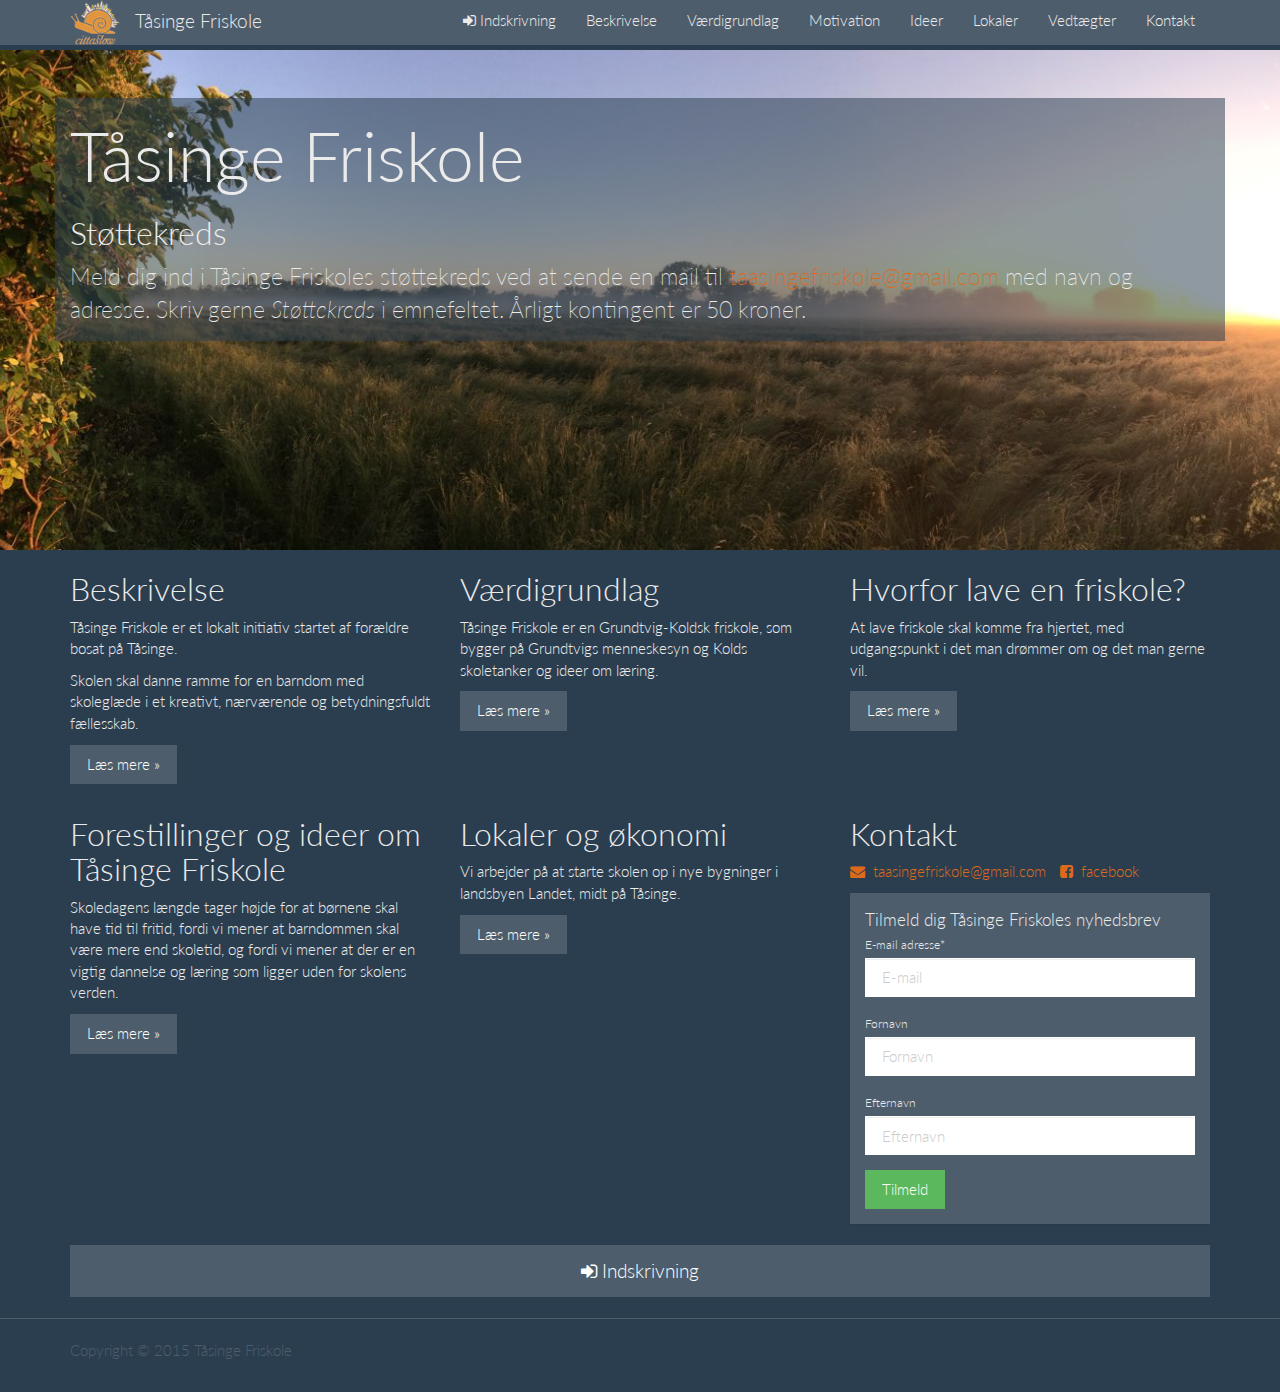
<file: index.html>
<!doctype html>
<!--[if lt IE 7]>      <html class="no-js lt-ie9 lt-ie8 lt-ie7" lang="da-DK"> <![endif]-->
<!--[if IE 7]>         <html class="no-js lt-ie9 lt-ie8" lang="da-DK"> <![endif]-->
<!--[if IE 8]>         <html class="no-js lt-ie9" lang="da-DK"> <![endif]-->
<!--[if gt IE 8]><!--> <html class="no-js" lang="da-DK"> <!--<![endif]-->
    <head>
        <meta charset="utf-8">
        <meta http-equiv="X-UA-Compatible" content="IE=edge,chrome=1">
        <title>Tåsinge Friskole</title>
        <meta name="description" content="">
        <meta name="viewport" content="width=device-width, initial-scale=1">
        <link rel="apple-touch-icon" href="/apple-touch-icon.png">

        <link rel="stylesheet" href="/css/bootstrap.min.css">
        <style>
            body {
                padding-top: 50px;
                padding-bottom: 20px;
            }
        </style>
        <link rel="stylesheet" href="/css/superhero-theme.min.css">
        <link rel="stylesheet" href="/css/font-awesome.min.css">
        <link rel="stylesheet" href="/css/main.css">

        <script src="/js/vendor/modernizr-2.8.3-respond-1.4.2.min.js"></script>
    </head>
    <body>
        <!--[if lt IE 8]>
            <p class="browserupgrade">You are using an <strong>outdated</strong> browser. Please <a href="http://browsehappy.com/">upgrade your browser</a> to improve your experience.</p>
        <![endif]-->
    <nav class="navbar-default navbar-fixed-top" role="navigation">
      <div class="container">
        <div class="navbar-header">
          <img class="snegl" src="/img/snegl.png" alt="Cittaslow">
          <button type="button" class="navbar-toggle collapsed" data-toggle="collapse" data-target="#navbar" aria-expanded="false" aria-controls="navbar">
            <span class="sr-only">Toggle navigation</span>
            <span class="icon-bar"></span>
            <span class="icon-bar"></span>
            <span class="icon-bar"></span>
          </button>
          <a class="navbar-brand" href="/">Tåsinge Friskole</a>
        </div>
        <div id="navbar" class="navbar-right navbar-collapse collapse">
            <ul class="nav navbar-nav">
              <li><a href="javascript:;" data-toggle="modal" data-target="#indskrivning"><i class="fa fa-sign-in"></i> Indskrivning</a></li>
              <li><a href="/beskrivelse">Beskrivelse</a></li>
              <li><a href="/vaerdigrundlag">Værdigrundlag</a></li>
              <li><a href="/hvorfor-lave-en-friskole">Motivation</a></li>
              <li><a href="/forestillinger-og-ideer-om-taasinge-friskole">Ideer</a></li>
              <li><a href="/lokaler-og-oekonomi">Lokaler</a></li>
              <li><a href="/vedtaegter.pdf">Vedtægter</a></li>
              <li><a href="/#kontakt">Kontakt</a></li>
            </ul>
        </div><!--/.navbar-collapse -->
      </div>
    </nav>

    <!-- Indskrivning modal -->
    <div class="modal fade" id="indskrivning" tabindex="-1" role="dialog" aria-labelledby="indskrivningLabel">
      <div class="modal-dialog" role="document">
        <div class="modal-content">
          <div class="modal-header">
            <button type="button" class="close" data-dismiss="modal" aria-label="Close"><span aria-hidden="true">&times;</span></button>
            <h4 class="modal-title" id="indskrivningLabel"><i class="fa fa-sign-in"></i> Indskrivning</h4>
          </div>
          <div class="modal-body">
            For at skrive et barn op til skolestart på Tåsinge Friskole, kan du sende en mail til 
            <span id="enci"><script>document.getElementById("enci").innerHTML="<n uers=\"znvygb:gnnfvatrsevfxbyr@tznvy.pbz?fhowrpg=Vaqfxeviavat&obql=Hqslyq%20irayvtfg%3N%0Q%0N%0Q%0N%09Sbe%P3%N6yqerf%20ania(r)%3N%0Q%0N%09Nqerffr%3N%0Q%0N%09Gryrsba%3N%0Q%0N%0Q%0N%09Oneargf%20ania%3N%0Q%0N%09Oneargf%20s%P3%O8qfryfqnt%3N%0Q%0N%09Xynffrgeva%20fxbyr%P3%N5erg%202018%2S2019%3N\">gnnfvatrsevfxbyr@tznvy.pbz</n>".replace(/[a-zA-Z]/g,function(c){return String.fromCharCode((c<="Z"?90:122)>=(c=c.charCodeAt(0)+13)?c:c-26);});</script></span>
            med følgende oplysninger:
           <ul>
             <li>Forældres navn(e)</li>
             <li>Adresse</li>
             <li>Telefon</li>
           </ul>
           <ul>

             <li>Barnets navn</li>
             <li>Barnets fødselsdag</li>
             <li>Klassetrin skoleåret 2018/2019</li>
           </ul>
           Vi glæder os til at høre fra dig!
          </div>
          <div class="modal-footer">
            <button type="button" class="btn btn-default" data-dismiss="modal">Luk</button>
          </div>
        </div>
      </div>
    </div>

<!-- Main jumbotron for a primary marketing message or call to action -->
<div class="jumbotron hero">
  <div class="container blur">
    <h1>Tåsinge Friskole</h1>
    <h2>Støttekreds</h2>
    <p>Meld dig ind i Tåsinge Friskoles støttekreds ved at sende en mail til
    <span id="obfs"><script>document.getElementById("obfs").innerHTML="<n uers=\"znvygb:gnnfvatrsevfxbyr@tznvy.pbz?fhowrpg=Fg%P3%O8ggrxerqf&obql=Hqslyq%20irayvtfg%3N%0Q%0N%0Q%0N%09Ania%3N%0Q%0N%09Nqerffr%3N%0Q%0N\">gnnfvatrsevfxbyr@tznvy.pbz</n>".replace(/[a-zA-Z]/g,function(c){return String.fromCharCode((c<="Z"?90:122)>=(c=c.charCodeAt(0)+13)?c:c-26);});</script></span>
    med navn og adresse. Skriv gerne <i>Støttekreds</i> i emnefeltet.
    Årligt kontingent er 50 kroner.
    </p>
  </div>
</div>

<div class="container">
  <!-- Example row of columns -->
  <div class="row">
    <div class="col-md-4">
      <h2>Beskrivelse</h2>
      <p>Tåsinge Friskole er et lokalt initiativ startet af forældre bosat på Tåsinge. </p>
      <p>Skolen skal danne ramme for en barndom med skoleglæde i et
      kreativt, nærværende og betydningsfuldt fællesskab.</p>
      <p><a class="btn btn-default" href="/beskrivelse" role="button">Læs mere &raquo;</a></p>
   </div>
    <div class="col-md-4">
      <h2>Værdigrundlag</h2>
      <p>Tåsinge Friskole er en Grundtvig-Koldsk friskole, som bygger på Grundtvigs menneskesyn og Kolds skoletanker og ideer om læring. </p>
      <p><a class="btn btn-default" href="/vaerdigrundlag" role="button">Læs mere &raquo;</a></p>
    </div>
    <div class="col-md-4">
      <h2>Hvorfor lave en friskole?</h2>
      <p>At lave friskole skal komme fra hjertet, med udgangspunkt i det man drømmer om og det man gerne vil.</p>
      <p><a class="btn btn-default" href="/hvorfor-lave-en-friskole" role="button">Læs mere &raquo;</a></p>
   </div>
  </div>
  <div class="row">
    <div class="col-md-4">
      <h2>Forestillinger og ideer om Tåsinge Friskole</h2>
      <p>Skoledagens længde tager højde for at børnene skal have tid til
      fritid, fordi vi mener at barndommen skal være mere end skoletid, og
      fordi vi mener at der er en vigtig dannelse og læring som ligger uden
      for skolens verden.</p>
      <p><a class="btn btn-default" href="/forestillinger-og-ideer-om-taasinge-friskole" role="button">Læs mere &raquo;</a></p>
   </div>
    <div class="col-md-4">
      <h2>Lokaler og økonomi</h2>
      <p>Vi arbejder på at starte skolen op i nye bygninger i landsbyen Landet, midt på Tåsinge.</p>
      <p><a class="btn btn-default" href="/lokaler-og-oekonomi" role="button">Læs mere &raquo;</a></p>
   </div>
    <div class="col-md-4">
      <h2 id="kontakt">Kontakt</h2>

      <ul class="list-inline">
        <li>
          <span id="obf"><script>document.getElementById("obf").innerHTML="<n uers=\"znvygb:gnnfvatrsevfxbyr@tznvy.pbz\"><v pynff=\"sn sn-rairybcr\"></v>&aofc; gnnfvatrsevfxbyr@tznvy.pbz</n>".replace(/[a-zA-Z]/g,function(c){return String.fromCharCode((c<="Z"?90:122)>=(c=c.charCodeAt(0)+13)?c:c-26);});</script></span>
        </li>
        <li>
          <a href="https://www.facebook.com/pages/T%C3%A5singe-Friskole/904832842895824"><i class="fa fa-facebook-square"></i>&nbsp; facebook</a>
        </li>
      </ul>

      <!-- Begin MailChimp Signup Form -->
      <div id="mc_embed_signup" class="panel panel-default">
        <form
          action="//taasingefriskole.us11.list-manage.com/subscribe/post?u=5c8edc00748d07eae1fea7a67&amp;id=c3067f69e6"
          method="post" id="mc-embedded-subscribe-form"
          name="mc-embedded-subscribe-form" class="panel-body validate" target="_blank" novalidate>
          <div id="mc_embed_signup_scroll">
            <div class="panel-title">Tilmeld dig Tåsinge Friskoles nyhedsbrev</div>
            <div class="mc-field-group form-group">
              <label for="mce_EMAIL" class="control-label">E-mail adresse<span class="asterisk">*</span></label>
              <input type="email" value="" name="EMAIL" class="form-control required email" placeholder="E-mail" id="mce-EMAIL">
            </div>
            <div class="mc-field-group form-group">
              <label for="mce-FNAME" class="control-label">Fornavn</label>
              <input type="text" value="" name="FNAME" class="form-control" placeholder="Fornavn" id="mce-FNAME">
            </div>
            <div class="mc-field-group form-group">
              <label for="mce-LNAME" class="control-label">Efternavn</label>
              <input type="text" value="" name="LNAME" class="form-control" placeholder="Efternavn" id="mce-LNAME">
            </div>
            <div id="mce-responses" class="clear">
              <div class="response help-block" id="mce-error-response" style="display:none"></div>
              <div class="response help-block" id="mce-success-response" style="display:none"></div>
            </div>
            <!-- real people should not fill this in and expect good things - do not remove this or risk form bot signups-->
            <div style="position: absolute; left: -5000px;"><input type="text" name="b_5c8edc00748d07eae1fea7a67_c3067f69e6" tabindex="-1" value=""></div>
            <div class="clear"><input type="submit" value="Tilmeld" name="subscribe" id="mc-embedded-subscribe" class="btn btn-success"></div>
          </div>
        </form>
      </div>
      <script type='text/javascript' src='//s3.amazonaws.com/downloads.mailchimp.com/js/mc-validate.js'></script><script type='text/javascript'>(function($) {window.fnames = new Array(); window.ftypes = new Array();fnames[0]='EMAIL';ftypes[0]='email';fnames[1]='FNAME';ftypes[1]='text';fnames[2]='LNAME';ftypes[2]='text'; /*
       * Translated default messages for the $ validation plugin.
       * Locale: DA
       */
      $.extend($.validator.messages, {
        required: "Dette felt er påkrævet.",
        maxlength: $.validator.format("Indtast højst {0} tegn."),
        minlength: $.validator.format("Indtast mindst {0} tegn."),
        rangelength: $.validator.format("Indtast mindst {0} og højst {1} tegn."),
        email: "Indtast en gyldig email-adresse.",
        url: "Indtast en gyldig URL.",
        date: "Indtast en gyldig dato.",
        number: "Indtast et tal.",
        digits: "Indtast kun cifre.",
        equalTo: "Indtast den samme værdi igen.",
        range: $.validator.format("Angiv en værdi mellem {0} og {1}."),
        max: $.validator.format("Angiv en værdi der højst er {0}."),
        min: $.validator.format("Angiv en værdi der mindst er {0}."),
        creditcard: "Indtast et gyldigt kreditkortnummer."
      });}(jQuery));var $mcj = jQuery.noConflict(true);</script>
      <!--End mc_embed_signup-->
    </div>
  </div>

  <button type="button" class="btn btn-default btn-lg btn-block" data-toggle="modal" data-target="#indskrivning">
    <i class="fa fa-sign-in"></i> Indskrivning
  </button>
</div>

    <hr>

    <div class="container">
      <footer>
        <p class="text-muted">Copyright &copy; 2015 Tåsinge Friskole</p>
      </footer>
    </div>
    <script src="//ajax.googleapis.com/ajax/libs/jquery/1.11.2/jquery.min.js"></script>
    <script>window.jQuery || document.write('<script src="/js/vendor/jquery-1.11.2.min.js"><\/script>')</script>

    <script src="/js/vendor/bootstrap.min.js"></script>

    <script src="/js/main.js"></script>

    <script>
      (function(i,s,o,g,r,a,m){i['GoogleAnalyticsObject']=r;i[r]=i[r]||function(){
      (i[r].q=i[r].q||[]).push(arguments)},i[r].l=1*new Date();a=s.createElement(o),
      m=s.getElementsByTagName(o)[0];a.async=1;a.src=g;m.parentNode.insertBefore(a,m)
      })(window,document,'script','//www.google-analytics.com/analytics.js','ga');

      ga('create', 'UA-67244598-1', 'auto');
      ga('send', 'pageview');

    </script>
  </body>
</html>
</file>
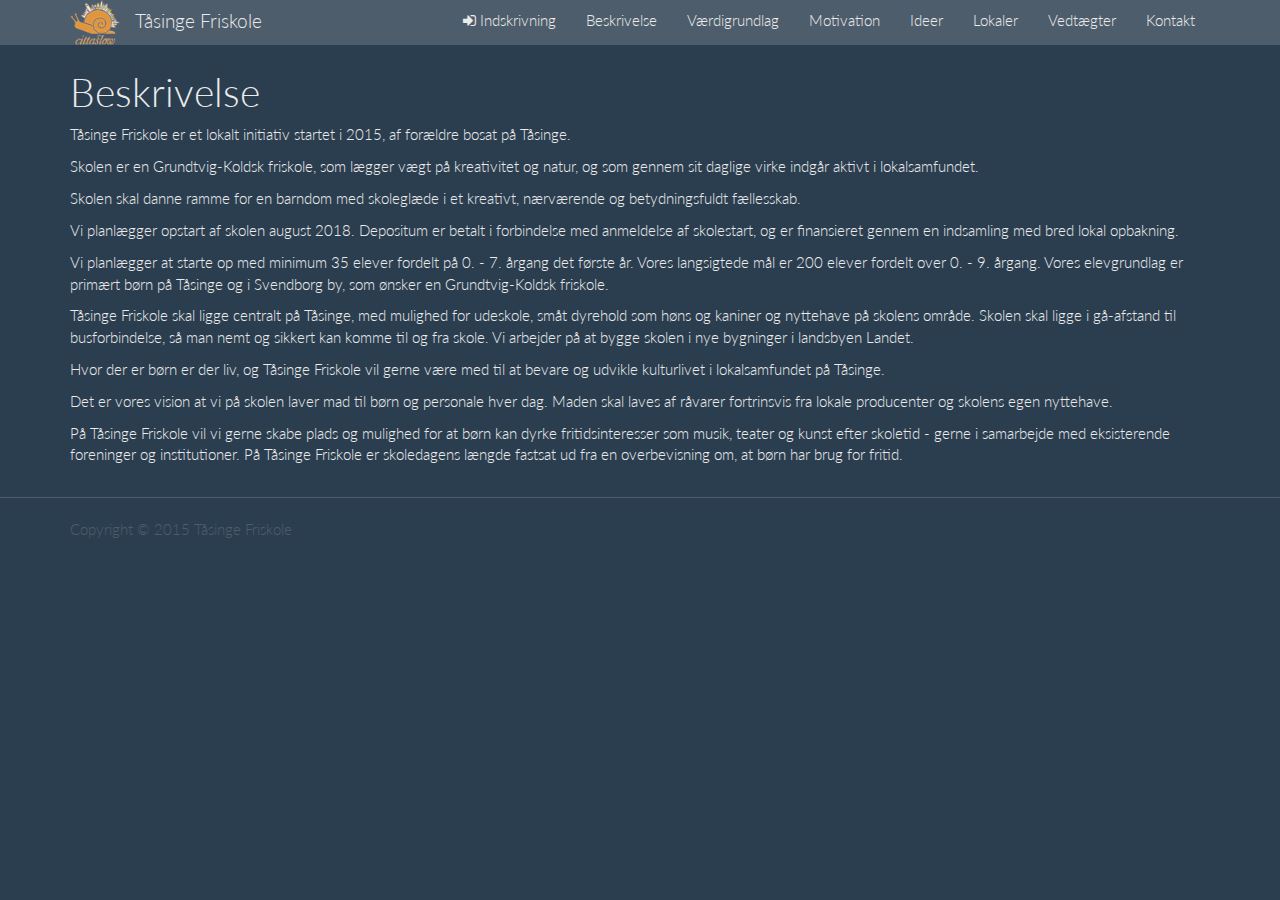
<file: beskrivelse/index.html>
<!doctype html>
<!--[if lt IE 7]>      <html class="no-js lt-ie9 lt-ie8 lt-ie7" lang="da-DK"> <![endif]-->
<!--[if IE 7]>         <html class="no-js lt-ie9 lt-ie8" lang="da-DK"> <![endif]-->
<!--[if IE 8]>         <html class="no-js lt-ie9" lang="da-DK"> <![endif]-->
<!--[if gt IE 8]><!--> <html class="no-js" lang="da-DK"> <!--<![endif]-->
    <head>
        <meta charset="utf-8">
        <meta http-equiv="X-UA-Compatible" content="IE=edge,chrome=1">
        <title>Tåsinge Friskole</title>
        <meta name="description" content="">
        <meta name="viewport" content="width=device-width, initial-scale=1">
        <link rel="apple-touch-icon" href="/apple-touch-icon.png">

        <link rel="stylesheet" href="/css/bootstrap.min.css">
        <style>
            body {
                padding-top: 50px;
                padding-bottom: 20px;
            }
        </style>
        <link rel="stylesheet" href="/css/superhero-theme.min.css">
        <link rel="stylesheet" href="/css/font-awesome.min.css">
        <link rel="stylesheet" href="/css/main.css">

        <script src="/js/vendor/modernizr-2.8.3-respond-1.4.2.min.js"></script>
    </head>
    <body>
        <!--[if lt IE 8]>
            <p class="browserupgrade">You are using an <strong>outdated</strong> browser. Please <a href="http://browsehappy.com/">upgrade your browser</a> to improve your experience.</p>
        <![endif]-->
    <nav class="navbar-default navbar-fixed-top" role="navigation">
      <div class="container">
        <div class="navbar-header">
          <img class="snegl" src="/img/snegl.png" alt="Cittaslow">
          <button type="button" class="navbar-toggle collapsed" data-toggle="collapse" data-target="#navbar" aria-expanded="false" aria-controls="navbar">
            <span class="sr-only">Toggle navigation</span>
            <span class="icon-bar"></span>
            <span class="icon-bar"></span>
            <span class="icon-bar"></span>
          </button>
          <a class="navbar-brand" href="/">Tåsinge Friskole</a>
        </div>
        <div id="navbar" class="navbar-right navbar-collapse collapse">
            <ul class="nav navbar-nav">
              <li><a href="javascript:;" data-toggle="modal" data-target="#indskrivning"><i class="fa fa-sign-in"></i> Indskrivning</a></li>
              <li><a href="/beskrivelse">Beskrivelse</a></li>
              <li><a href="/vaerdigrundlag">Værdigrundlag</a></li>
              <li><a href="/hvorfor-lave-en-friskole">Motivation</a></li>
              <li><a href="/forestillinger-og-ideer-om-taasinge-friskole">Ideer</a></li>
              <li><a href="/lokaler-og-oekonomi">Lokaler</a></li>
              <li><a href="/vedtaegter.pdf">Vedtægter</a></li>
              <li><a href="/#kontakt">Kontakt</a></li>
            </ul>
        </div><!--/.navbar-collapse -->
      </div>
    </nav>

    <!-- Indskrivning modal -->
    <div class="modal fade" id="indskrivning" tabindex="-1" role="dialog" aria-labelledby="indskrivningLabel">
      <div class="modal-dialog" role="document">
        <div class="modal-content">
          <div class="modal-header">
            <button type="button" class="close" data-dismiss="modal" aria-label="Close"><span aria-hidden="true">&times;</span></button>
            <h4 class="modal-title" id="indskrivningLabel"><i class="fa fa-sign-in"></i> Indskrivning</h4>
          </div>
          <div class="modal-body">
            For at skrive et barn op til skolestart på Tåsinge Friskole, kan du sende en mail til 
            <span id="enci"><script>document.getElementById("enci").innerHTML="<n uers=\"znvygb:gnnfvatrsevfxbyr@tznvy.pbz?fhowrpg=Vaqfxeviavat&obql=Hqslyq%20irayvtfg%3N%0Q%0N%0Q%0N%09Sbe%P3%N6yqerf%20ania(r)%3N%0Q%0N%09Nqerffr%3N%0Q%0N%09Gryrsba%3N%0Q%0N%0Q%0N%09Oneargf%20ania%3N%0Q%0N%09Oneargf%20s%P3%O8qfryfqnt%3N%0Q%0N%09Xynffrgeva%20fxbyr%P3%N5erg%202018%2S2019%3N\">gnnfvatrsevfxbyr@tznvy.pbz</n>".replace(/[a-zA-Z]/g,function(c){return String.fromCharCode((c<="Z"?90:122)>=(c=c.charCodeAt(0)+13)?c:c-26);});</script></span>
            med følgende oplysninger:
           <ul>
             <li>Forældres navn(e)</li>
             <li>Adresse</li>
             <li>Telefon</li>
           </ul>
           <ul>

             <li>Barnets navn</li>
             <li>Barnets fødselsdag</li>
             <li>Klassetrin skoleåret 2018/2019</li>
           </ul>
           Vi glæder os til at høre fra dig!
          </div>
          <div class="modal-footer">
            <button type="button" class="btn btn-default" data-dismiss="modal">Luk</button>
          </div>
        </div>
      </div>
    </div>

<div class="container">
  <h1>Beskrivelse</h1>
  <p>Tåsinge Friskole er et lokalt initiativ startet i 2015, af forældre bosat
  på Tåsinge.</p>

  <p>Skolen er en Grundtvig-Koldsk friskole, som lægger vægt på kreativitet
  og natur, og som gennem sit daglige virke indgår aktivt i lokalsamfundet.
  </p>

  <p>Skolen skal danne ramme for en barndom med skoleglæde i et kreativt,
  nærværende og betydningsfuldt fællesskab.</p>

  <p>Vi planlægger opstart af skolen august 2018. Depositum er betalt i
  forbindelse med anmeldelse af skolestart, og er finansieret gennem en
  indsamling med bred lokal opbakning. </p>

  <p>Vi planlægger at starte op med minimum 35 elever fordelt på 0. - 7. årgang
  det første år. Vores langsigtede mål er 200 elever fordelt over 0. - 9.
  årgang. Vores elevgrundlag er primært børn på Tåsinge og i Svendborg by, som
  ønsker en Grundtvig-Koldsk friskole.</p>

  <p>Tåsinge Friskole skal ligge centralt på Tåsinge, med mulighed for
  udeskole, småt dyrehold som høns og kaniner og nyttehave på skolens område.
  Skolen skal ligge i gå-afstand til busforbindelse, så man nemt og sikkert kan
  komme til og fra skole. Vi arbejder på at bygge skolen i nye bygninger i
  landsbyen Landet.</p>

  <p>Hvor der er børn er der liv, og Tåsinge Friskole vil gerne være med
  til at bevare og udvikle kulturlivet i lokalsamfundet på Tåsinge.</p>

  <p>Det er vores vision at vi på skolen laver mad til børn og personale hver
  dag. Maden skal laves af råvarer fortrinsvis fra lokale producenter og
  skolens egen nyttehave. </p>

  <p>På Tåsinge Friskole vil vi gerne skabe plads og mulighed for at børn kan
  dyrke fritidsinteresser som musik, teater og kunst efter skoletid - gerne i
  samarbejde med eksisterende foreninger og institutioner. På Tåsinge Friskole
  er skoledagens længde fastsat ud fra en overbevisning om, at børn har brug
  for fritid. </p>
</div>
    <hr>

    <div class="container">
      <footer>
        <p class="text-muted">Copyright &copy; 2015 Tåsinge Friskole</p>
      </footer>
    </div>
    <script src="//ajax.googleapis.com/ajax/libs/jquery/1.11.2/jquery.min.js"></script>
    <script>window.jQuery || document.write('<script src="/js/vendor/jquery-1.11.2.min.js"><\/script>')</script>

    <script src="/js/vendor/bootstrap.min.js"></script>

    <script src="/js/main.js"></script>

    <script>
      (function(i,s,o,g,r,a,m){i['GoogleAnalyticsObject']=r;i[r]=i[r]||function(){
      (i[r].q=i[r].q||[]).push(arguments)},i[r].l=1*new Date();a=s.createElement(o),
      m=s.getElementsByTagName(o)[0];a.async=1;a.src=g;m.parentNode.insertBefore(a,m)
      })(window,document,'script','//www.google-analytics.com/analytics.js','ga');

      ga('create', 'UA-67244598-1', 'auto');
      ga('send', 'pageview');

    </script>
  </body>
</html>
</file>
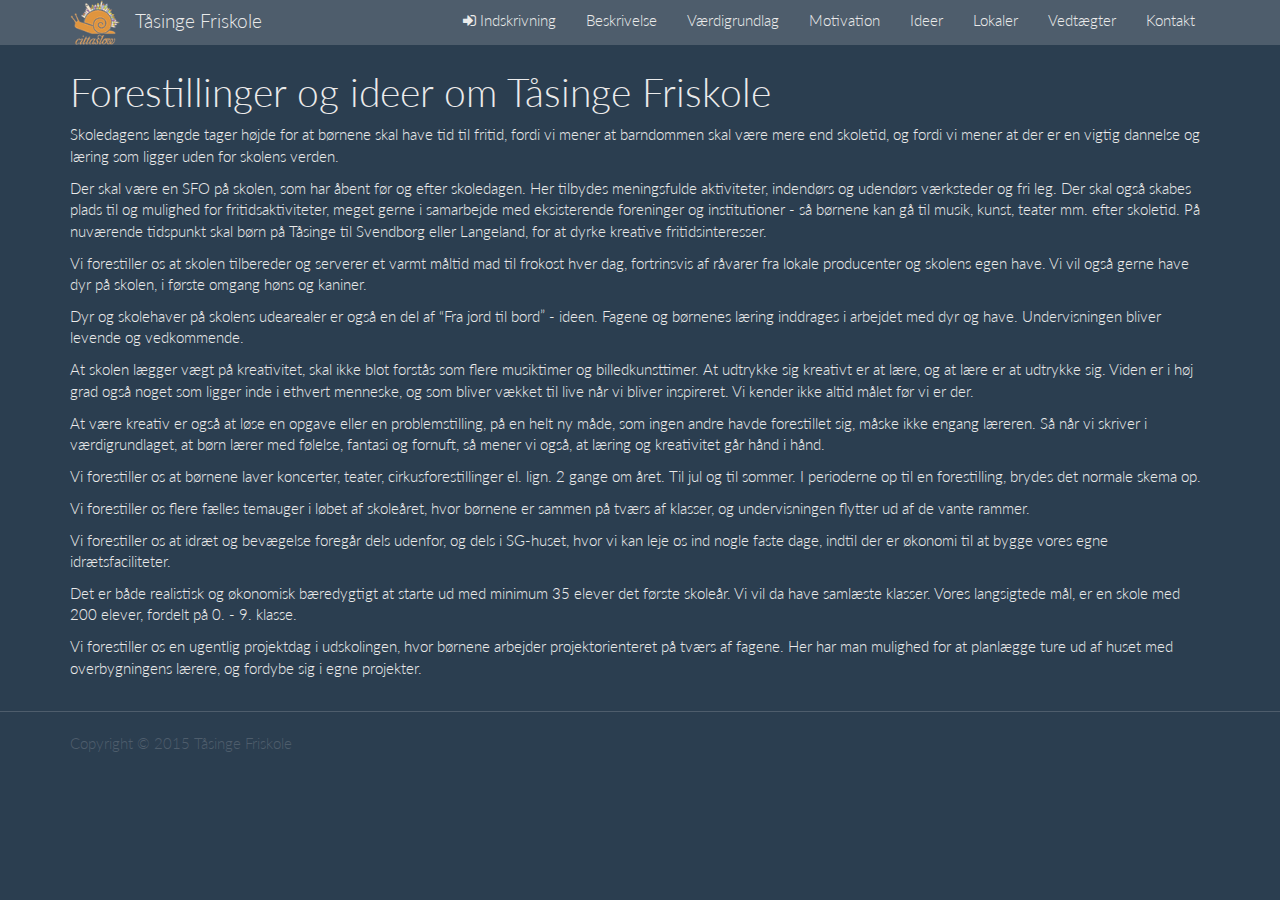
<file: forestillinger-og-ideer-om-taasinge-friskole/index.html>
<!doctype html>
<!--[if lt IE 7]>      <html class="no-js lt-ie9 lt-ie8 lt-ie7" lang="da-DK"> <![endif]-->
<!--[if IE 7]>         <html class="no-js lt-ie9 lt-ie8" lang="da-DK"> <![endif]-->
<!--[if IE 8]>         <html class="no-js lt-ie9" lang="da-DK"> <![endif]-->
<!--[if gt IE 8]><!--> <html class="no-js" lang="da-DK"> <!--<![endif]-->
    <head>
        <meta charset="utf-8">
        <meta http-equiv="X-UA-Compatible" content="IE=edge,chrome=1">
        <title>Tåsinge Friskole</title>
        <meta name="description" content="">
        <meta name="viewport" content="width=device-width, initial-scale=1">
        <link rel="apple-touch-icon" href="/apple-touch-icon.png">

        <link rel="stylesheet" href="/css/bootstrap.min.css">
        <style>
            body {
                padding-top: 50px;
                padding-bottom: 20px;
            }
        </style>
        <link rel="stylesheet" href="/css/superhero-theme.min.css">
        <link rel="stylesheet" href="/css/font-awesome.min.css">
        <link rel="stylesheet" href="/css/main.css">

        <script src="/js/vendor/modernizr-2.8.3-respond-1.4.2.min.js"></script>
    </head>
    <body>
        <!--[if lt IE 8]>
            <p class="browserupgrade">You are using an <strong>outdated</strong> browser. Please <a href="http://browsehappy.com/">upgrade your browser</a> to improve your experience.</p>
        <![endif]-->
    <nav class="navbar-default navbar-fixed-top" role="navigation">
      <div class="container">
        <div class="navbar-header">
          <img class="snegl" src="/img/snegl.png" alt="Cittaslow">
          <button type="button" class="navbar-toggle collapsed" data-toggle="collapse" data-target="#navbar" aria-expanded="false" aria-controls="navbar">
            <span class="sr-only">Toggle navigation</span>
            <span class="icon-bar"></span>
            <span class="icon-bar"></span>
            <span class="icon-bar"></span>
          </button>
          <a class="navbar-brand" href="/">Tåsinge Friskole</a>
        </div>
        <div id="navbar" class="navbar-right navbar-collapse collapse">
            <ul class="nav navbar-nav">
              <li><a href="javascript:;" data-toggle="modal" data-target="#indskrivning"><i class="fa fa-sign-in"></i> Indskrivning</a></li>
              <li><a href="/beskrivelse">Beskrivelse</a></li>
              <li><a href="/vaerdigrundlag">Værdigrundlag</a></li>
              <li><a href="/hvorfor-lave-en-friskole">Motivation</a></li>
              <li><a href="/forestillinger-og-ideer-om-taasinge-friskole">Ideer</a></li>
              <li><a href="/lokaler-og-oekonomi">Lokaler</a></li>
              <li><a href="/vedtaegter.pdf">Vedtægter</a></li>
              <li><a href="/#kontakt">Kontakt</a></li>
            </ul>
        </div><!--/.navbar-collapse -->
      </div>
    </nav>

    <!-- Indskrivning modal -->
    <div class="modal fade" id="indskrivning" tabindex="-1" role="dialog" aria-labelledby="indskrivningLabel">
      <div class="modal-dialog" role="document">
        <div class="modal-content">
          <div class="modal-header">
            <button type="button" class="close" data-dismiss="modal" aria-label="Close"><span aria-hidden="true">&times;</span></button>
            <h4 class="modal-title" id="indskrivningLabel"><i class="fa fa-sign-in"></i> Indskrivning</h4>
          </div>
          <div class="modal-body">
            For at skrive et barn op til skolestart på Tåsinge Friskole, kan du sende en mail til 
            <span id="enci"><script>document.getElementById("enci").innerHTML="<n uers=\"znvygb:gnnfvatrsevfxbyr@tznvy.pbz?fhowrpg=Vaqfxeviavat&obql=Hqslyq%20irayvtfg%3N%0Q%0N%0Q%0N%09Sbe%P3%N6yqerf%20ania(r)%3N%0Q%0N%09Nqerffr%3N%0Q%0N%09Gryrsba%3N%0Q%0N%0Q%0N%09Oneargf%20ania%3N%0Q%0N%09Oneargf%20s%P3%O8qfryfqnt%3N%0Q%0N%09Xynffrgeva%20fxbyr%P3%N5erg%202018%2S2019%3N\">gnnfvatrsevfxbyr@tznvy.pbz</n>".replace(/[a-zA-Z]/g,function(c){return String.fromCharCode((c<="Z"?90:122)>=(c=c.charCodeAt(0)+13)?c:c-26);});</script></span>
            med følgende oplysninger:
           <ul>
             <li>Forældres navn(e)</li>
             <li>Adresse</li>
             <li>Telefon</li>
           </ul>
           <ul>

             <li>Barnets navn</li>
             <li>Barnets fødselsdag</li>
             <li>Klassetrin skoleåret 2018/2019</li>
           </ul>
           Vi glæder os til at høre fra dig!
          </div>
          <div class="modal-footer">
            <button type="button" class="btn btn-default" data-dismiss="modal">Luk</button>
          </div>
        </div>
      </div>
    </div>

<div class="container">
  <h1>Forestillinger og ideer om Tåsinge Friskole</h1>
  <p>Skoledagens længde tager højde for at børnene skal have tid til
  fritid, fordi vi mener at barndommen skal være mere end skoletid, og
  fordi vi mener at der er en vigtig dannelse og læring som ligger uden for
  skolens verden. </p>

  <p>Der skal være en SFO på skolen, som har åbent før og efter skoledagen.
  Her tilbydes meningsfulde aktiviteter, indendørs og udendørs værksteder og
  fri leg. Der skal også skabes plads til og mulighed for fritidsaktiviteter,
  meget gerne i samarbejde med eksisterende foreninger og institutioner - så
  børnene kan gå til musik, kunst, teater mm. efter skoletid. På nuværende
  tidspunkt skal børn på Tåsinge til Svendborg eller Langeland, for at dyrke
  kreative fritidsinteresser.</p>

  <p>Vi forestiller os at skolen tilbereder og serverer et varmt måltid mad til
  frokost hver dag, fortrinsvis af råvarer fra lokale producenter og skolens
  egen have.  Vi vil også gerne have dyr på skolen, i første omgang høns og
  kaniner. </p>

  <p>Dyr og skolehaver på skolens udearealer er også en del af “Fra jord
  til bord” - ideen. Fagene og børnenes læring inddrages i arbejdet med dyr
  og have. Undervisningen bliver levende og vedkommende. </p>

  <p>At skolen lægger vægt på kreativitet, skal ikke blot forstås som flere
  musiktimer og billedkunsttimer. At udtrykke sig kreativt er at lære, og
  at lære er at udtrykke sig. Viden er i høj grad også noget som ligger
  inde i ethvert menneske, og som bliver vækket til live når vi bliver
  inspireret. Vi kender ikke altid målet før vi er der. </p>

  <p>At være kreativ er også at løse en opgave eller en problemstilling, på
  en helt ny måde, som ingen andre havde forestillet sig, måske ikke engang
  læreren. Så når vi skriver i værdigrundlaget, at børn lærer med følelse,
  fantasi og fornuft, så mener vi også, at læring og kreativitet går hånd i
  hånd.</p>

  <p>Vi forestiller os at børnene laver koncerter, teater,
  cirkusforestillinger el. lign. 2 gange om året. Til jul og til sommer. I
  perioderne op til en forestilling, brydes det normale skema op.</p>

  <p>Vi forestiller os flere fælles temauger i løbet af skoleåret, hvor
  børnene er sammen på tværs af klasser, og undervisningen flytter ud af de
  vante rammer. </p>

  <p>Vi forestiller os at idræt og bevægelse foregår dels udenfor, og dels
  i SG-huset, hvor vi kan leje os ind nogle faste dage, indtil der er
  økonomi til at bygge vores egne idrætsfaciliteter.</p>

  <p>Det er både realistisk og økonomisk bæredygtigt at starte ud med minimum
  35 elever det første skoleår. Vi vil da have samlæste klasser. Vores
  langsigtede mål, er en skole med 200 elever, fordelt på 0. - 9.  klasse.</p>

  <p>Vi forestiller os en ugentlig projektdag i udskolingen, hvor børnene
  arbejder projektorienteret på tværs af fagene. Her har man mulighed for
  at planlægge ture ud af huset med overbygningens lærere, og fordybe sig i
  egne projekter.</p>
</div>
    <hr>

    <div class="container">
      <footer>
        <p class="text-muted">Copyright &copy; 2015 Tåsinge Friskole</p>
      </footer>
    </div>
    <script src="//ajax.googleapis.com/ajax/libs/jquery/1.11.2/jquery.min.js"></script>
    <script>window.jQuery || document.write('<script src="/js/vendor/jquery-1.11.2.min.js"><\/script>')</script>

    <script src="/js/vendor/bootstrap.min.js"></script>

    <script src="/js/main.js"></script>

    <script>
      (function(i,s,o,g,r,a,m){i['GoogleAnalyticsObject']=r;i[r]=i[r]||function(){
      (i[r].q=i[r].q||[]).push(arguments)},i[r].l=1*new Date();a=s.createElement(o),
      m=s.getElementsByTagName(o)[0];a.async=1;a.src=g;m.parentNode.insertBefore(a,m)
      })(window,document,'script','//www.google-analytics.com/analytics.js','ga');

      ga('create', 'UA-67244598-1', 'auto');
      ga('send', 'pageview');

    </script>
  </body>
</html>
</file>
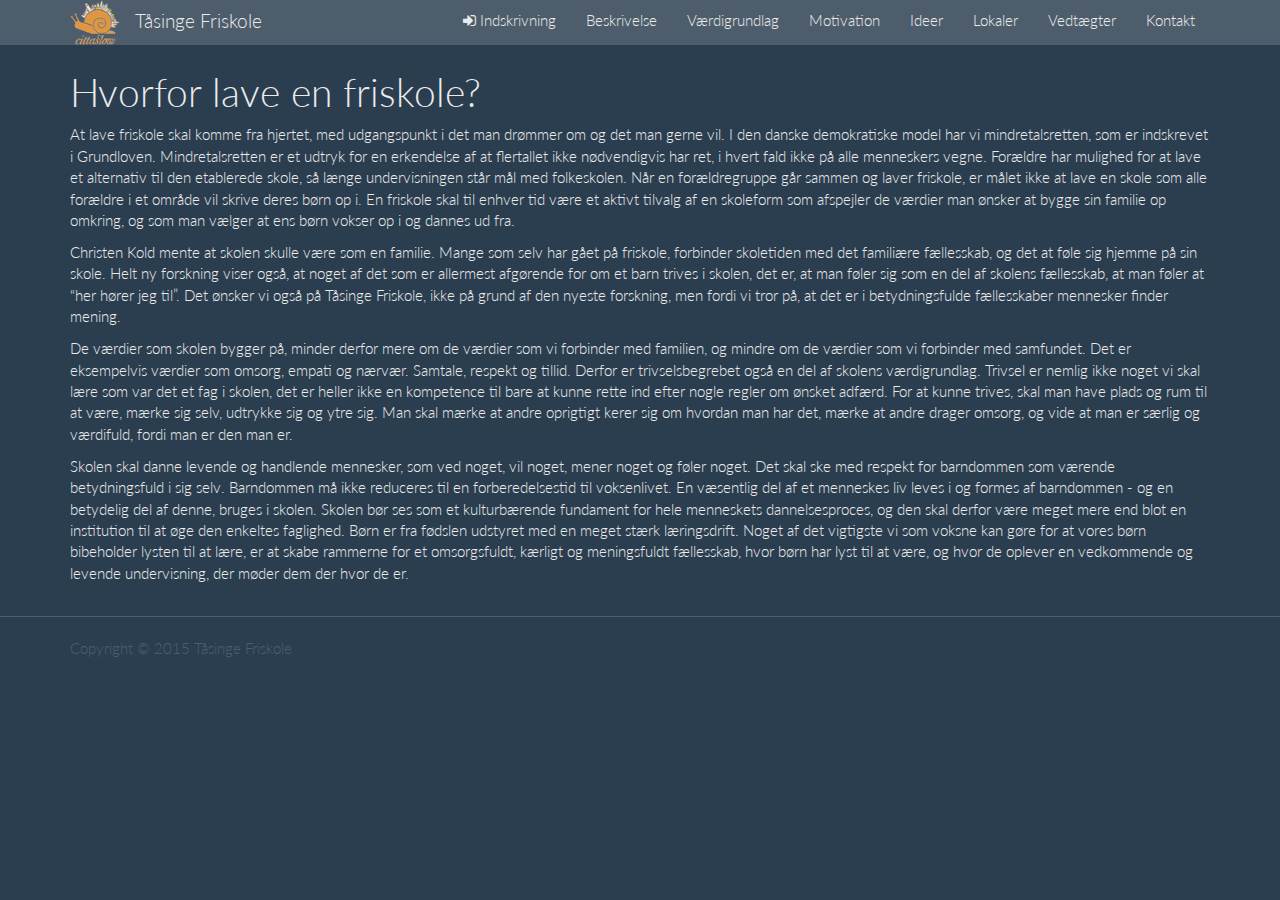
<file: hvorfor-lave-en-friskole/index.html>
<!doctype html>
<!--[if lt IE 7]>      <html class="no-js lt-ie9 lt-ie8 lt-ie7" lang="da-DK"> <![endif]-->
<!--[if IE 7]>         <html class="no-js lt-ie9 lt-ie8" lang="da-DK"> <![endif]-->
<!--[if IE 8]>         <html class="no-js lt-ie9" lang="da-DK"> <![endif]-->
<!--[if gt IE 8]><!--> <html class="no-js" lang="da-DK"> <!--<![endif]-->
    <head>
        <meta charset="utf-8">
        <meta http-equiv="X-UA-Compatible" content="IE=edge,chrome=1">
        <title>Tåsinge Friskole</title>
        <meta name="description" content="">
        <meta name="viewport" content="width=device-width, initial-scale=1">
        <link rel="apple-touch-icon" href="/apple-touch-icon.png">

        <link rel="stylesheet" href="/css/bootstrap.min.css">
        <style>
            body {
                padding-top: 50px;
                padding-bottom: 20px;
            }
        </style>
        <link rel="stylesheet" href="/css/superhero-theme.min.css">
        <link rel="stylesheet" href="/css/font-awesome.min.css">
        <link rel="stylesheet" href="/css/main.css">

        <script src="/js/vendor/modernizr-2.8.3-respond-1.4.2.min.js"></script>
    </head>
    <body>
        <!--[if lt IE 8]>
            <p class="browserupgrade">You are using an <strong>outdated</strong> browser. Please <a href="http://browsehappy.com/">upgrade your browser</a> to improve your experience.</p>
        <![endif]-->
    <nav class="navbar-default navbar-fixed-top" role="navigation">
      <div class="container">
        <div class="navbar-header">
          <img class="snegl" src="/img/snegl.png" alt="Cittaslow">
          <button type="button" class="navbar-toggle collapsed" data-toggle="collapse" data-target="#navbar" aria-expanded="false" aria-controls="navbar">
            <span class="sr-only">Toggle navigation</span>
            <span class="icon-bar"></span>
            <span class="icon-bar"></span>
            <span class="icon-bar"></span>
          </button>
          <a class="navbar-brand" href="/">Tåsinge Friskole</a>
        </div>
        <div id="navbar" class="navbar-right navbar-collapse collapse">
            <ul class="nav navbar-nav">
              <li><a href="javascript:;" data-toggle="modal" data-target="#indskrivning"><i class="fa fa-sign-in"></i> Indskrivning</a></li>
              <li><a href="/beskrivelse">Beskrivelse</a></li>
              <li><a href="/vaerdigrundlag">Værdigrundlag</a></li>
              <li><a href="/hvorfor-lave-en-friskole">Motivation</a></li>
              <li><a href="/forestillinger-og-ideer-om-taasinge-friskole">Ideer</a></li>
              <li><a href="/lokaler-og-oekonomi">Lokaler</a></li>
              <li><a href="/vedtaegter.pdf">Vedtægter</a></li>
              <li><a href="/#kontakt">Kontakt</a></li>
            </ul>
        </div><!--/.navbar-collapse -->
      </div>
    </nav>

    <!-- Indskrivning modal -->
    <div class="modal fade" id="indskrivning" tabindex="-1" role="dialog" aria-labelledby="indskrivningLabel">
      <div class="modal-dialog" role="document">
        <div class="modal-content">
          <div class="modal-header">
            <button type="button" class="close" data-dismiss="modal" aria-label="Close"><span aria-hidden="true">&times;</span></button>
            <h4 class="modal-title" id="indskrivningLabel"><i class="fa fa-sign-in"></i> Indskrivning</h4>
          </div>
          <div class="modal-body">
            For at skrive et barn op til skolestart på Tåsinge Friskole, kan du sende en mail til 
            <span id="enci"><script>document.getElementById("enci").innerHTML="<n uers=\"znvygb:gnnfvatrsevfxbyr@tznvy.pbz?fhowrpg=Vaqfxeviavat&obql=Hqslyq%20irayvtfg%3N%0Q%0N%0Q%0N%09Sbe%P3%N6yqerf%20ania(r)%3N%0Q%0N%09Nqerffr%3N%0Q%0N%09Gryrsba%3N%0Q%0N%0Q%0N%09Oneargf%20ania%3N%0Q%0N%09Oneargf%20s%P3%O8qfryfqnt%3N%0Q%0N%09Xynffrgeva%20fxbyr%P3%N5erg%202018%2S2019%3N\">gnnfvatrsevfxbyr@tznvy.pbz</n>".replace(/[a-zA-Z]/g,function(c){return String.fromCharCode((c<="Z"?90:122)>=(c=c.charCodeAt(0)+13)?c:c-26);});</script></span>
            med følgende oplysninger:
           <ul>
             <li>Forældres navn(e)</li>
             <li>Adresse</li>
             <li>Telefon</li>
           </ul>
           <ul>

             <li>Barnets navn</li>
             <li>Barnets fødselsdag</li>
             <li>Klassetrin skoleåret 2018/2019</li>
           </ul>
           Vi glæder os til at høre fra dig!
          </div>
          <div class="modal-footer">
            <button type="button" class="btn btn-default" data-dismiss="modal">Luk</button>
          </div>
        </div>
      </div>
    </div>

<div class="container">
  <h1>Hvorfor lave en friskole?</h1>
  <p>At lave friskole skal komme fra hjertet, med udgangspunkt i det man
  drømmer om og det man gerne vil. I den danske demokratiske model har vi
  mindretalsretten, som er indskrevet i Grundloven. Mindretalsretten er et
  udtryk for en erkendelse af at flertallet ikke nødvendigvis har ret, i
  hvert fald ikke på alle menneskers vegne. Forældre har mulighed for at
  lave et alternativ til den etablerede skole, så længe undervisningen står
  mål med folkeskolen. Når en forældregruppe går sammen og laver friskole,
  er målet ikke at lave en skole som alle forældre i et område vil skrive
  deres børn op i. En friskole skal til enhver tid være et aktivt tilvalg
  af en skoleform som afspejler de værdier man ønsker at bygge sin familie
  op omkring, og som man vælger at ens børn vokser op i og dannes ud fra.
  </p>

  <p>Christen Kold mente at skolen skulle være som en familie. Mange som
  selv har gået på friskole, forbinder skoletiden med det familiære
  fællesskab, og det at føle sig hjemme på sin skole. Helt ny forskning
  viser også, at noget af det som er allermest afgørende for om et barn
  trives i skolen, det er, at man føler sig som en del af skolens
  fællesskab, at man føler at “her hører jeg til”. Det ønsker vi også på
  Tåsinge Friskole, ikke på grund af den nyeste forskning, men fordi vi
  tror på, at det er i betydningsfulde fællesskaber mennesker finder
  mening.</p>

  <p>De værdier som skolen bygger på, minder derfor mere om de værdier som
  vi forbinder med familien, og mindre om de værdier som vi forbinder med
  samfundet. Det er eksempelvis værdier som omsorg, empati og nærvær.
  Samtale, respekt og tillid. Derfor er trivselsbegrebet også en del af
  skolens værdigrundlag. Trivsel er nemlig ikke noget vi skal lære som var
  det et fag i skolen, det er heller ikke en kompetence til bare at kunne
  rette ind efter nogle regler om ønsket adfærd. For at kunne trives, skal
  man have plads og rum til at være, mærke sig selv, udtrykke sig og ytre
  sig. Man skal mærke at andre oprigtigt kerer sig om hvordan man har det,
  mærke at andre drager omsorg, og vide at man er særlig og værdifuld,
  fordi man er den man er.</p>

  <p>Skolen skal danne levende og handlende mennesker, som ved noget, vil
  noget, mener noget og føler noget. Det skal ske med respekt for
  barndommen som værende betydningsfuld i sig selv. Barndommen må ikke
  reduceres til en forberedelsestid til voksenlivet. En væsentlig del af et
  menneskes liv leves i og formes af barndommen - og en betydelig del af
  denne, bruges i skolen. Skolen bør ses som et kulturbærende fundament for
  hele menneskets dannelsesproces, og den skal derfor være meget mere end
  blot en institution til at øge den enkeltes faglighed. Børn er fra
  fødslen udstyret med en meget stærk læringsdrift. Noget af det vigtigste
  vi som voksne kan gøre for at vores børn bibeholder lysten til at lære,
  er at skabe rammerne for et omsorgsfuldt, kærligt og meningsfuldt
  fællesskab, hvor børn har lyst til at være, og hvor de oplever en
  vedkommende og levende undervisning, der møder dem der hvor de er. </p>
</div>
    <hr>

    <div class="container">
      <footer>
        <p class="text-muted">Copyright &copy; 2015 Tåsinge Friskole</p>
      </footer>
    </div>
    <script src="//ajax.googleapis.com/ajax/libs/jquery/1.11.2/jquery.min.js"></script>
    <script>window.jQuery || document.write('<script src="/js/vendor/jquery-1.11.2.min.js"><\/script>')</script>

    <script src="/js/vendor/bootstrap.min.js"></script>

    <script src="/js/main.js"></script>

    <script>
      (function(i,s,o,g,r,a,m){i['GoogleAnalyticsObject']=r;i[r]=i[r]||function(){
      (i[r].q=i[r].q||[]).push(arguments)},i[r].l=1*new Date();a=s.createElement(o),
      m=s.getElementsByTagName(o)[0];a.async=1;a.src=g;m.parentNode.insertBefore(a,m)
      })(window,document,'script','//www.google-analytics.com/analytics.js','ga');

      ga('create', 'UA-67244598-1', 'auto');
      ga('send', 'pageview');

    </script>
  </body>
</html>
</file>
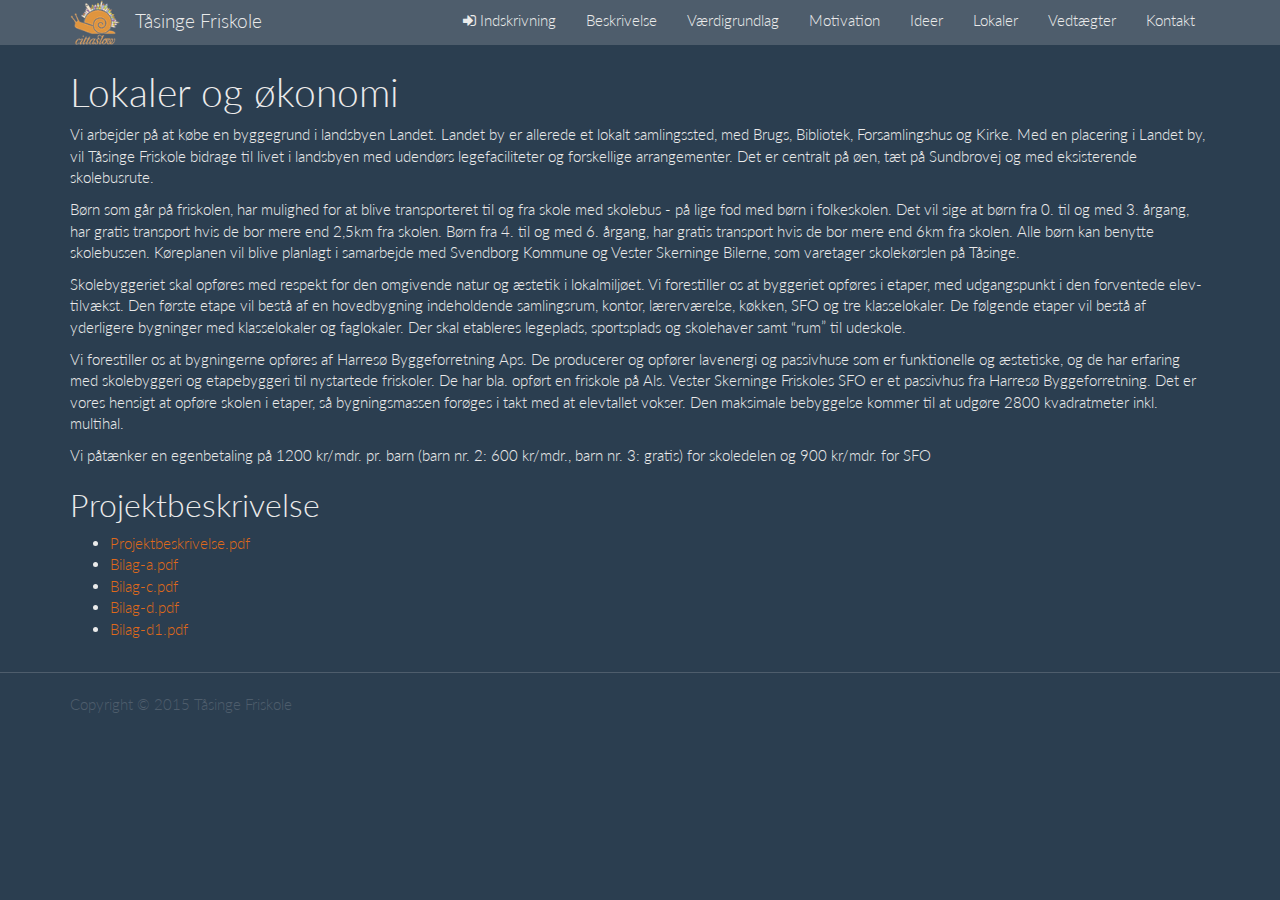
<file: lokaler-og-oekonomi/index.html>
<!doctype html>
<!--[if lt IE 7]>      <html class="no-js lt-ie9 lt-ie8 lt-ie7" lang="da-DK"> <![endif]-->
<!--[if IE 7]>         <html class="no-js lt-ie9 lt-ie8" lang="da-DK"> <![endif]-->
<!--[if IE 8]>         <html class="no-js lt-ie9" lang="da-DK"> <![endif]-->
<!--[if gt IE 8]><!--> <html class="no-js" lang="da-DK"> <!--<![endif]-->
    <head>
        <meta charset="utf-8">
        <meta http-equiv="X-UA-Compatible" content="IE=edge,chrome=1">
        <title>Tåsinge Friskole</title>
        <meta name="description" content="">
        <meta name="viewport" content="width=device-width, initial-scale=1">
        <link rel="apple-touch-icon" href="/apple-touch-icon.png">

        <link rel="stylesheet" href="/css/bootstrap.min.css">
        <style>
            body {
                padding-top: 50px;
                padding-bottom: 20px;
            }
        </style>
        <link rel="stylesheet" href="/css/superhero-theme.min.css">
        <link rel="stylesheet" href="/css/font-awesome.min.css">
        <link rel="stylesheet" href="/css/main.css">

        <script src="/js/vendor/modernizr-2.8.3-respond-1.4.2.min.js"></script>
    </head>
    <body>
        <!--[if lt IE 8]>
            <p class="browserupgrade">You are using an <strong>outdated</strong> browser. Please <a href="http://browsehappy.com/">upgrade your browser</a> to improve your experience.</p>
        <![endif]-->
    <nav class="navbar-default navbar-fixed-top" role="navigation">
      <div class="container">
        <div class="navbar-header">
          <img class="snegl" src="/img/snegl.png" alt="Cittaslow">
          <button type="button" class="navbar-toggle collapsed" data-toggle="collapse" data-target="#navbar" aria-expanded="false" aria-controls="navbar">
            <span class="sr-only">Toggle navigation</span>
            <span class="icon-bar"></span>
            <span class="icon-bar"></span>
            <span class="icon-bar"></span>
          </button>
          <a class="navbar-brand" href="/">Tåsinge Friskole</a>
        </div>
        <div id="navbar" class="navbar-right navbar-collapse collapse">
            <ul class="nav navbar-nav">
              <li><a href="javascript:;" data-toggle="modal" data-target="#indskrivning"><i class="fa fa-sign-in"></i> Indskrivning</a></li>
              <li><a href="/beskrivelse">Beskrivelse</a></li>
              <li><a href="/vaerdigrundlag">Værdigrundlag</a></li>
              <li><a href="/hvorfor-lave-en-friskole">Motivation</a></li>
              <li><a href="/forestillinger-og-ideer-om-taasinge-friskole">Ideer</a></li>
              <li><a href="/lokaler-og-oekonomi">Lokaler</a></li>
              <li><a href="/vedtaegter.pdf">Vedtægter</a></li>
              <li><a href="/#kontakt">Kontakt</a></li>
            </ul>
        </div><!--/.navbar-collapse -->
      </div>
    </nav>

    <!-- Indskrivning modal -->
    <div class="modal fade" id="indskrivning" tabindex="-1" role="dialog" aria-labelledby="indskrivningLabel">
      <div class="modal-dialog" role="document">
        <div class="modal-content">
          <div class="modal-header">
            <button type="button" class="close" data-dismiss="modal" aria-label="Close"><span aria-hidden="true">&times;</span></button>
            <h4 class="modal-title" id="indskrivningLabel"><i class="fa fa-sign-in"></i> Indskrivning</h4>
          </div>
          <div class="modal-body">
            For at skrive et barn op til skolestart på Tåsinge Friskole, kan du sende en mail til 
            <span id="enci"><script>document.getElementById("enci").innerHTML="<n uers=\"znvygb:gnnfvatrsevfxbyr@tznvy.pbz?fhowrpg=Vaqfxeviavat&obql=Hqslyq%20irayvtfg%3N%0Q%0N%0Q%0N%09Sbe%P3%N6yqerf%20ania(r)%3N%0Q%0N%09Nqerffr%3N%0Q%0N%09Gryrsba%3N%0Q%0N%0Q%0N%09Oneargf%20ania%3N%0Q%0N%09Oneargf%20s%P3%O8qfryfqnt%3N%0Q%0N%09Xynffrgeva%20fxbyr%P3%N5erg%202018%2S2019%3N\">gnnfvatrsevfxbyr@tznvy.pbz</n>".replace(/[a-zA-Z]/g,function(c){return String.fromCharCode((c<="Z"?90:122)>=(c=c.charCodeAt(0)+13)?c:c-26);});</script></span>
            med følgende oplysninger:
           <ul>
             <li>Forældres navn(e)</li>
             <li>Adresse</li>
             <li>Telefon</li>
           </ul>
           <ul>

             <li>Barnets navn</li>
             <li>Barnets fødselsdag</li>
             <li>Klassetrin skoleåret 2018/2019</li>
           </ul>
           Vi glæder os til at høre fra dig!
          </div>
          <div class="modal-footer">
            <button type="button" class="btn btn-default" data-dismiss="modal">Luk</button>
          </div>
        </div>
      </div>
    </div>

<div class="container">
  <h1>Lokaler og økonomi</h1>
  <p>Vi arbejder på at købe en byggegrund i landsbyen Landet. Landet by er
  allerede et lokalt samlingssted, med Brugs, Bibliotek, Forsamlingshus og
  Kirke.  Med en placering i Landet by, vil Tåsinge Friskole bidrage til livet
  i landsbyen med udendørs legefaciliteter og forskellige arrangementer. Det er
  centralt på øen, tæt på Sundbrovej og med eksisterende skolebusrute.</p>

  <p>Børn som går på friskolen, har mulighed for at blive transporteret til og
  fra skole med skolebus - på lige fod med børn i folkeskolen. Det vil sige at
  børn fra 0. til og med 3. årgang, har gratis transport hvis de bor mere end
  2,5km fra skolen. Børn fra 4. til og med 6. årgang, har gratis transport hvis
  de bor mere end 6km fra skolen. Alle børn kan benytte skolebussen. Køreplanen
  vil blive planlagt i samarbejde med Svendborg Kommune og Vester Skerninge
  Bilerne, som varetager skolekørslen på Tåsinge.</p>

  <p>Skolebyggeriet skal opføres med respekt for den omgivende natur og æstetik
  i lokalmiljøet. Vi forestiller os at byggeriet opføres i etaper, med
  udgangspunkt i den forventede elev-tilvækst. Den første etape vil bestå af en
  hovedbygning indeholdende samlingsrum, kontor, lærerværelse, køkken, SFO og
  tre klasselokaler. De følgende etaper vil bestå af yderligere bygninger med
  klasselokaler og faglokaler. Der skal etableres legeplads, sportsplads og
  skolehaver samt “rum” til udeskole.</p>

  <p>Vi forestiller os at bygningerne opføres af Harresø Byggeforretning Aps.
  De producerer og opfører lavenergi­ og passivhuse som er funktionelle og
  æstetiske, og de har erfaring med skolebyggeri og etapebyggeri til nystartede
  friskoler. De har bla. opført en friskole på Als. Vester Skerninge Friskoles
  SFO er et passivhus fra Harresø Byggeforretning. Det er vores hensigt at
  opføre skolen i etaper, så bygningsmassen forøges i takt med at elevtallet
  vokser. Den maksimale bebyggelse kommer til at udgøre 2800 kvadratmeter inkl.
  multihal.</p>

  <p>Vi påtænker en egenbetaling på 1200 kr/mdr. pr. barn (barn nr. 2: 600
  kr/mdr., barn nr. 3: gratis) for skoledelen og 900 kr/mdr. for SFO</p>

  <h2>Projektbeskrivelse</h2>
  <ul>
    <li><a href="/Projektbeskrivelse.pdf">Projektbeskrivelse.pdf</a></li>
    <li><a href="/Bilag-a.pdf">Bilag-a.pdf</a></li>
    <li><a href="/Bilag-c.pdf">Bilag-c.pdf</a></li>
    <li><a href="/Bilag-d.pdf">Bilag-d.pdf</a></li>
    <li><a href="/Bilag-d1.pdf">Bilag-d1.pdf</a></li>
  </ul>
  
</div>
    <hr>

    <div class="container">
      <footer>
        <p class="text-muted">Copyright &copy; 2015 Tåsinge Friskole</p>
      </footer>
    </div>
    <script src="//ajax.googleapis.com/ajax/libs/jquery/1.11.2/jquery.min.js"></script>
    <script>window.jQuery || document.write('<script src="/js/vendor/jquery-1.11.2.min.js"><\/script>')</script>

    <script src="/js/vendor/bootstrap.min.js"></script>

    <script src="/js/main.js"></script>

    <script>
      (function(i,s,o,g,r,a,m){i['GoogleAnalyticsObject']=r;i[r]=i[r]||function(){
      (i[r].q=i[r].q||[]).push(arguments)},i[r].l=1*new Date();a=s.createElement(o),
      m=s.getElementsByTagName(o)[0];a.async=1;a.src=g;m.parentNode.insertBefore(a,m)
      })(window,document,'script','//www.google-analytics.com/analytics.js','ga');

      ga('create', 'UA-67244598-1', 'auto');
      ga('send', 'pageview');

    </script>
  </body>
</html>
</file>
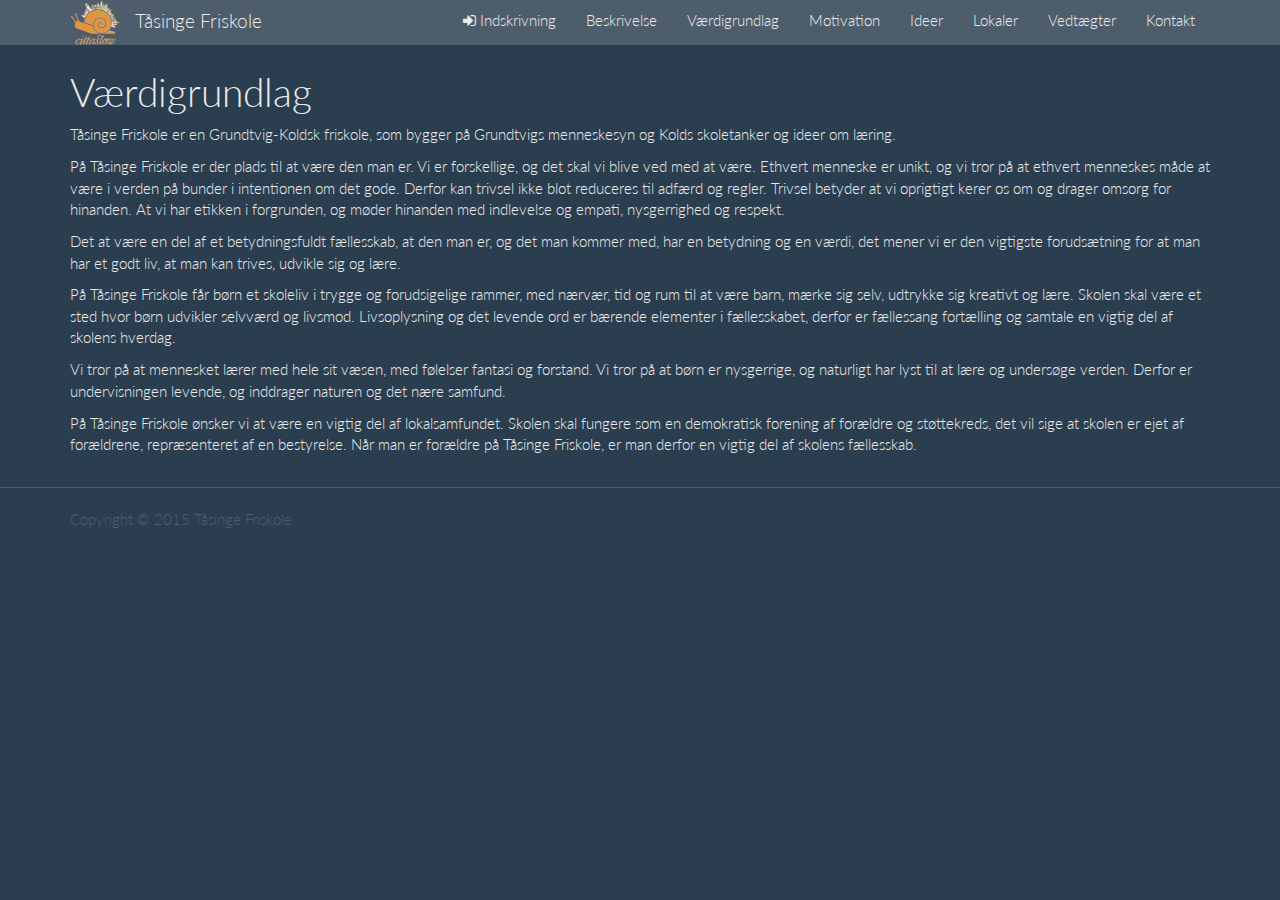
<file: vaerdigrundlag/index.html>
<!doctype html>
<!--[if lt IE 7]>      <html class="no-js lt-ie9 lt-ie8 lt-ie7" lang="da-DK"> <![endif]-->
<!--[if IE 7]>         <html class="no-js lt-ie9 lt-ie8" lang="da-DK"> <![endif]-->
<!--[if IE 8]>         <html class="no-js lt-ie9" lang="da-DK"> <![endif]-->
<!--[if gt IE 8]><!--> <html class="no-js" lang="da-DK"> <!--<![endif]-->
    <head>
        <meta charset="utf-8">
        <meta http-equiv="X-UA-Compatible" content="IE=edge,chrome=1">
        <title>Tåsinge Friskole</title>
        <meta name="description" content="">
        <meta name="viewport" content="width=device-width, initial-scale=1">
        <link rel="apple-touch-icon" href="/apple-touch-icon.png">

        <link rel="stylesheet" href="/css/bootstrap.min.css">
        <style>
            body {
                padding-top: 50px;
                padding-bottom: 20px;
            }
        </style>
        <link rel="stylesheet" href="/css/superhero-theme.min.css">
        <link rel="stylesheet" href="/css/font-awesome.min.css">
        <link rel="stylesheet" href="/css/main.css">

        <script src="/js/vendor/modernizr-2.8.3-respond-1.4.2.min.js"></script>
    </head>
    <body>
        <!--[if lt IE 8]>
            <p class="browserupgrade">You are using an <strong>outdated</strong> browser. Please <a href="http://browsehappy.com/">upgrade your browser</a> to improve your experience.</p>
        <![endif]-->
    <nav class="navbar-default navbar-fixed-top" role="navigation">
      <div class="container">
        <div class="navbar-header">
          <img class="snegl" src="/img/snegl.png" alt="Cittaslow">
          <button type="button" class="navbar-toggle collapsed" data-toggle="collapse" data-target="#navbar" aria-expanded="false" aria-controls="navbar">
            <span class="sr-only">Toggle navigation</span>
            <span class="icon-bar"></span>
            <span class="icon-bar"></span>
            <span class="icon-bar"></span>
          </button>
          <a class="navbar-brand" href="/">Tåsinge Friskole</a>
        </div>
        <div id="navbar" class="navbar-right navbar-collapse collapse">
            <ul class="nav navbar-nav">
              <li><a href="javascript:;" data-toggle="modal" data-target="#indskrivning"><i class="fa fa-sign-in"></i> Indskrivning</a></li>
              <li><a href="/beskrivelse">Beskrivelse</a></li>
              <li><a href="/vaerdigrundlag">Værdigrundlag</a></li>
              <li><a href="/hvorfor-lave-en-friskole">Motivation</a></li>
              <li><a href="/forestillinger-og-ideer-om-taasinge-friskole">Ideer</a></li>
              <li><a href="/lokaler-og-oekonomi">Lokaler</a></li>
              <li><a href="/vedtaegter.pdf">Vedtægter</a></li>
              <li><a href="/#kontakt">Kontakt</a></li>
            </ul>
        </div><!--/.navbar-collapse -->
      </div>
    </nav>

    <!-- Indskrivning modal -->
    <div class="modal fade" id="indskrivning" tabindex="-1" role="dialog" aria-labelledby="indskrivningLabel">
      <div class="modal-dialog" role="document">
        <div class="modal-content">
          <div class="modal-header">
            <button type="button" class="close" data-dismiss="modal" aria-label="Close"><span aria-hidden="true">&times;</span></button>
            <h4 class="modal-title" id="indskrivningLabel"><i class="fa fa-sign-in"></i> Indskrivning</h4>
          </div>
          <div class="modal-body">
            For at skrive et barn op til skolestart på Tåsinge Friskole, kan du sende en mail til 
            <span id="enci"><script>document.getElementById("enci").innerHTML="<n uers=\"znvygb:gnnfvatrsevfxbyr@tznvy.pbz?fhowrpg=Vaqfxeviavat&obql=Hqslyq%20irayvtfg%3N%0Q%0N%0Q%0N%09Sbe%P3%N6yqerf%20ania(r)%3N%0Q%0N%09Nqerffr%3N%0Q%0N%09Gryrsba%3N%0Q%0N%0Q%0N%09Oneargf%20ania%3N%0Q%0N%09Oneargf%20s%P3%O8qfryfqnt%3N%0Q%0N%09Xynffrgeva%20fxbyr%P3%N5erg%202018%2S2019%3N\">gnnfvatrsevfxbyr@tznvy.pbz</n>".replace(/[a-zA-Z]/g,function(c){return String.fromCharCode((c<="Z"?90:122)>=(c=c.charCodeAt(0)+13)?c:c-26);});</script></span>
            med følgende oplysninger:
           <ul>
             <li>Forældres navn(e)</li>
             <li>Adresse</li>
             <li>Telefon</li>
           </ul>
           <ul>

             <li>Barnets navn</li>
             <li>Barnets fødselsdag</li>
             <li>Klassetrin skoleåret 2018/2019</li>
           </ul>
           Vi glæder os til at høre fra dig!
          </div>
          <div class="modal-footer">
            <button type="button" class="btn btn-default" data-dismiss="modal">Luk</button>
          </div>
        </div>
      </div>
    </div>

<div class="container">
  <h1>Værdigrundlag</h1>
  <p>Tåsinge Friskole er en Grundtvig-Koldsk friskole, som bygger på
  Grundtvigs menneskesyn og Kolds skoletanker og ideer om læring. </p>

  <p>På Tåsinge Friskole er der plads til at være den man er. Vi er
  forskellige, og det skal vi blive ved med at være. Ethvert menneske er
  unikt, og vi tror på at ethvert menneskes måde at være i verden på bunder i
  intentionen om det gode. Derfor kan trivsel ikke blot reduceres til adfærd
  og regler. Trivsel betyder at vi oprigtigt kerer os om og drager omsorg for
  hinanden. At vi har etikken i forgrunden, og møder hinanden med indlevelse
  og empati, nysgerrighed og respekt. </p>

  <p>Det at være en del af et betydningsfuldt fællesskab, at den man er, og
  det man kommer med, har en betydning og en værdi, det mener vi er den
  vigtigste forudsætning for at man har et godt liv, at man kan trives,
  udvikle sig og lære.</p>

  <p>På Tåsinge Friskole får børn et skoleliv i trygge og forudsigelige
  rammer, med nærvær, tid og rum til at være barn, mærke sig selv, udtrykke
  sig kreativt og lære. Skolen skal være et sted hvor børn udvikler selvværd
  og livsmod. Livsoplysning og det levende ord er bærende elementer i
  fællesskabet, derfor er fællessang fortælling og samtale en vigtig del af
  skolens hverdag. </p>

  <p>Vi tror på at mennesket lærer med hele sit væsen, med følelser fantasi
  og forstand. Vi tror på at børn er nysgerrige, og naturligt har lyst til at
  lære og undersøge verden. Derfor er undervisningen levende, og inddrager
  naturen og det nære samfund.</p>

  <p>På Tåsinge Friskole ønsker vi at være en vigtig del af lokalsamfundet.
  Skolen skal fungere som en demokratisk forening af forældre og støttekreds,
  det vil sige at skolen er ejet af forældrene, repræsenteret af en
  bestyrelse. Når man er forældre på Tåsinge Friskole, er man derfor en
  vigtig del af skolens fællesskab.</p>
</div>

    <hr>

    <div class="container">
      <footer>
        <p class="text-muted">Copyright &copy; 2015 Tåsinge Friskole</p>
      </footer>
    </div>
    <script src="//ajax.googleapis.com/ajax/libs/jquery/1.11.2/jquery.min.js"></script>
    <script>window.jQuery || document.write('<script src="/js/vendor/jquery-1.11.2.min.js"><\/script>')</script>

    <script src="/js/vendor/bootstrap.min.js"></script>

    <script src="/js/main.js"></script>

    <script>
      (function(i,s,o,g,r,a,m){i['GoogleAnalyticsObject']=r;i[r]=i[r]||function(){
      (i[r].q=i[r].q||[]).push(arguments)},i[r].l=1*new Date();a=s.createElement(o),
      m=s.getElementsByTagName(o)[0];a.async=1;a.src=g;m.parentNode.insertBefore(a,m)
      })(window,document,'script','//www.google-analytics.com/analytics.js','ga');

      ga('create', 'UA-67244598-1', 'auto');
      ga('send', 'pageview');

    </script>
  </body>
</html>
</file>
<file: css/main.css>
.hero {
  margin-bottom: 0;
  background-image:url('../img/bg.jpg');
  background-size:cover;
  height:500px;
}

.blur {
  background-image:url('../img/blur.png');
  background-repeat: round;
}

.snegl {
  float: left;
  width: 50px;
}

.modal-backdrop {
  z-index: -1;
}
</file>
